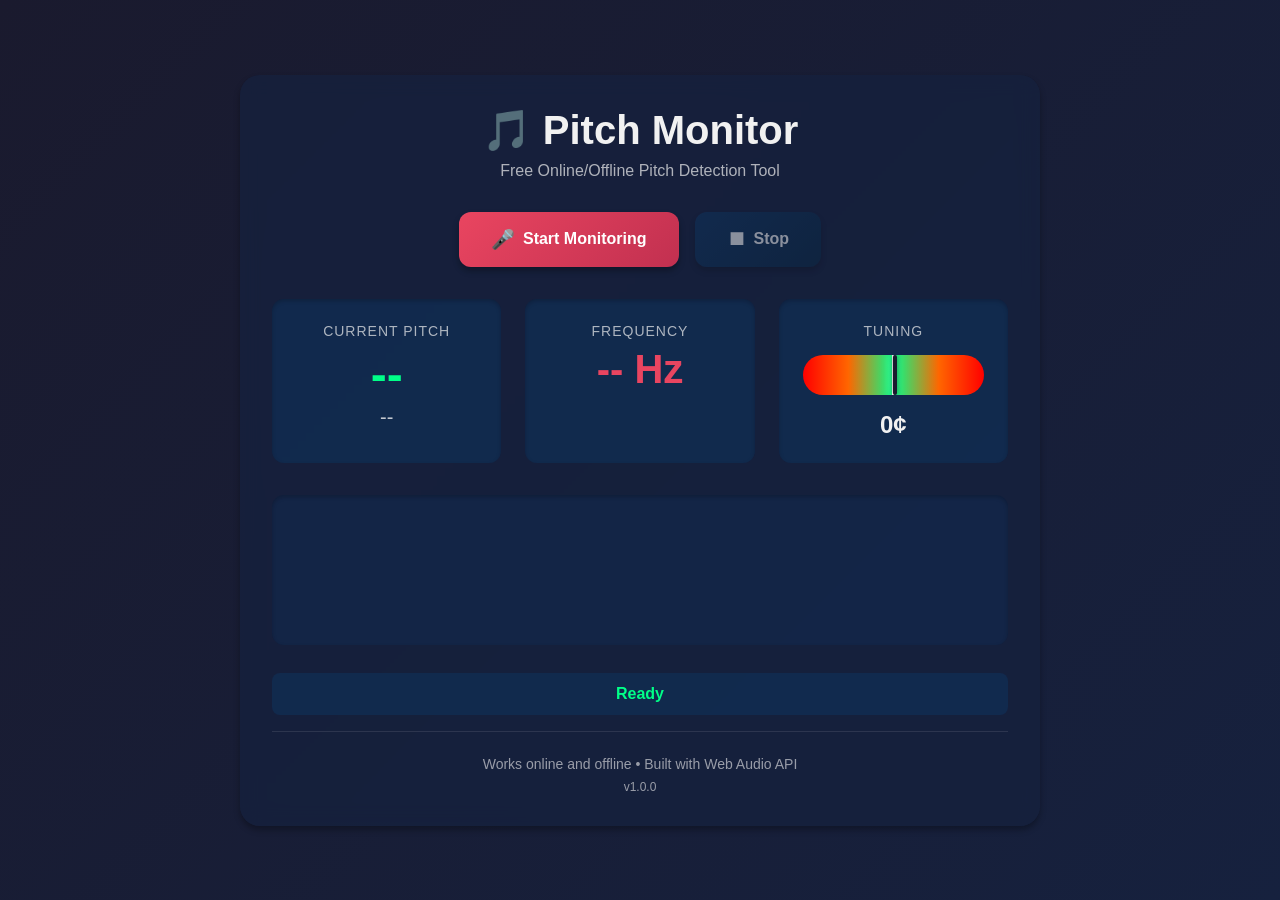
<file: index.html>
<!DOCTYPE html>
<html lang="en">
<head>
    <meta charset="UTF-8">
    <meta name="viewport" content="width=device-width, initial-scale=1.0">
    <meta name="description" content="Free online/offline pitch monitor for musicians">
    <meta name="theme-color" content="#1a1a2e">
    <title>Pitch Monitor</title>
    
    <!-- PWA manifest -->
    <link rel="manifest" href="manifest.json">
    
    <!-- Icons -->
    <link rel="icon" type="image/png" sizes="192x192" href="icons/icon-192x192.png">
    <link rel="apple-touch-icon" sizes="192x192" href="icons/icon-192x192.png">
    
    <!-- Stylesheets -->
    <link rel="stylesheet" href="styles.css">
</head>
<body>
    <div class="container">
        <header>
            <h1>🎵 Pitch Monitor</h1>
            <p class="subtitle">Free Online/Offline Pitch Detection Tool</p>
        </header>

        <main>
            <div class="control-panel">
                <button id="startBtn" class="btn btn-primary">
                    <span class="icon">🎤</span>
                    Start Monitoring
                </button>
                <button id="stopBtn" class="btn btn-secondary" disabled>
                    <span class="icon">⏹</span>
                    Stop
                </button>
            </div>

            <div class="display-section">
                <div class="pitch-display">
                    <div class="pitch-label">Current Pitch</div>
                    <div id="pitch" class="pitch-value">--</div>
                    <div id="note" class="note-value">--</div>
                </div>

                <div class="frequency-display">
                    <div class="freq-label">Frequency</div>
                    <div id="frequency" class="freq-value">-- Hz</div>
                </div>

                <div class="tuning-indicator">
                    <div class="indicator-label">Tuning</div>
                    <div class="indicator-bar">
                        <div class="indicator-center"></div>
                        <div id="tuningNeedle" class="tuning-needle"></div>
                    </div>
                    <div id="cents" class="cents-value">0¢</div>
                </div>
            </div>

            <canvas id="waveform" class="waveform-canvas"></canvas>

            <div class="info-section">
                <div class="status-indicator">
                    <span id="status" class="status">Ready</span>
                </div>
                <div class="install-prompt" id="installPrompt" style="display: none;">
                    <button id="installBtn" class="btn btn-install">
                        📱 Install App
                    </button>
                </div>
            </div>
        </main>

        <footer>
            <p>Works online and offline • Built with Web Audio API</p>
            <p class="version">v1.0.0</p>
        </footer>
    </div>

    <script src="app.js"></script>
    <script>
        // Register service worker
        if ('serviceWorker' in navigator) {
            window.addEventListener('load', () => {
                navigator.serviceWorker.register('service-worker.js')
                    .then(reg => console.log('Service Worker registered', reg))
                    .catch(err => console.log('Service Worker registration failed', err));
            });
        }

        // PWA install prompt
        let deferredPrompt;
        window.addEventListener('beforeinstallprompt', (e) => {
            e.preventDefault();
            deferredPrompt = e;
            document.getElementById('installPrompt').style.display = 'block';
        });

        document.getElementById('installBtn')?.addEventListener('click', async () => {
            if (deferredPrompt) {
                deferredPrompt.prompt();
                const { outcome } = await deferredPrompt.userChoice;
                console.log(`User response: ${outcome}`);
                deferredPrompt = null;
                document.getElementById('installPrompt').style.display = 'none';
            }
        });
    </script>
</body>
</html>
</file>
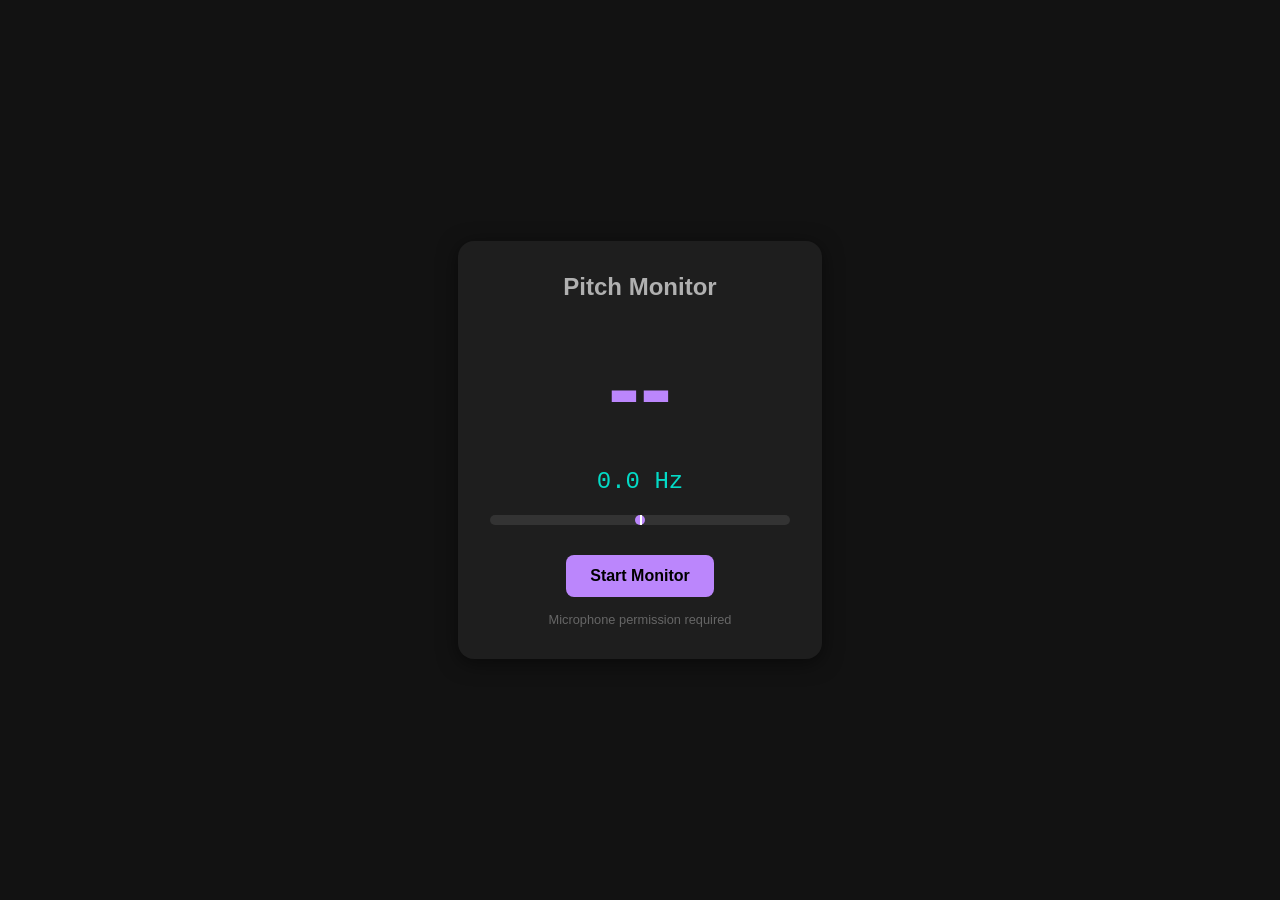
<file: v2/index.html>
<!DOCTYPE html>
<html lang="en">
<head>
    <meta charset="UTF-8">
    <meta name="viewport" content="width=device-width, initial-scale=1.0">
    <title>Browser Pitch Monitor</title>
    <style>
        :root {
            --bg-color: #121212;
            --surface-color: #1e1e1e;
            --primary-color: #bb86fc;
            --secondary-color: #03dac6;
            --text-color: #ffffff;
            --muted-color: #b0b0b0;
        }

        body {
            font-family: -apple-system, BlinkMacSystemFont, "Segoe UI", Roboto, Helvetica, Arial, sans-serif;
            background-color: var(--bg-color);
            color: var(--text-color);
            display: flex;
            flex-direction: column;
            align-items: center;
            justify-content: center;
            height: 100vh;
            margin: 0;
        }

        .container {
            background-color: var(--surface-color);
            padding: 2rem;
            border-radius: 16px;
            box-shadow: 0 4px 20px rgba(0,0,0,0.5);
            text-align: center;
            width: 300px;
        }

        h1 { margin-top: 0; font-size: 1.5rem; color: var(--muted-color); }

        .note-display {
            font-size: 6rem;
            font-weight: bold;
            color: var(--primary-color);
            margin: 10px 0;
            min-height: 140px;
            display: flex;
            align-items: center;
            justify-content: center;
        }

        .frequency-display {
            font-size: 1.5rem;
            color: var(--secondary-color);
            margin-bottom: 20px;
            font-family: 'Courier New', monospace;
        }

        .cents-display {
            font-size: 1rem;
            color: var(--muted-color);
            margin-bottom: 20px;
        }

        /* Tuner Bar */
        .tuner-bar-container {
            width: 100%;
            height: 10px;
            background-color: #333;
            border-radius: 5px;
            position: relative;
            margin-bottom: 30px;
            overflow: hidden;
        }

        .center-marker {
            position: absolute;
            left: 50%;
            top: 0;
            bottom: 0;
            width: 2px;
            background-color: white;
            z-index: 2;
        }

        .tuner-indicator {
            position: absolute;
            top: 0;
            bottom: 0;
            left: 50%;
            width: 10px;
            background-color: var(--primary-color);
            transform: translateX(-50%);
            border-radius: 5px;
            transition: left 0.1s ease-out;
        }

        .tuner-indicator.sharp { background-color: #cf6679; }
        .tuner-indicator.flat { background-color: #cf6679; }
        .tuner-indicator.in-tune { background-color: #03dac6; }

        button {
            background-color: var(--primary-color);
            color: #000;
            border: none;
            padding: 12px 24px;
            font-size: 1rem;
            font-weight: bold;
            border-radius: 8px;
            cursor: pointer;
            transition: transform 0.1s;
        }

        button:hover { transform: scale(1.05); }
        button:active { transform: scale(0.95); }
        button:disabled { background-color: #555; cursor: not-allowed; }

        .status { margin-top: 15px; font-size: 0.8rem; color: #666; }
    </style>
</head>
<body>

    <div class="container">
        <h1>Pitch Monitor</h1>
        
        <div class="note-display" id="note">--</div>
        <div class="frequency-display" id="frequency">0.0 Hz</div>
        
        <div class="tuner-bar-container">
            <div class="center-marker"></div>
            <div class="tuner-indicator" id="tuner-indicator"></div>
        </div>
        <div class="cents-display" id="cents"></div>

        <button id="start-btn">Start Monitor</button>
        <div class="status" id="status">Microphone permission required</div>
    </div>

    <script>
        const startBtn = document.getElementById('start-btn');
        const noteElem = document.getElementById('note');
        const freqElem = document.getElementById('frequency');
        const centsElem = document.getElementById('cents');
        const tunerIndicator = document.getElementById('tuner-indicator');
        const statusElem = document.getElementById('status');

        let audioContext;
        let analyser;
        let microphoneStream;
        let bufferLength;
        let dataArray;
        let isRunning = false;

        // Standard A4 frequency
        const A4 = 440;
        const NOTES = ["C", "C#", "D", "D#", "E", "F", "F#", "G", "G#", "A", "A#", "B"];

        startBtn.addEventListener('click', async () => {
            if (isRunning) return;
            
            try {
                audioContext = new (window.AudioContext || window.webkitAudioContext)();
                microphoneStream = await navigator.mediaDevices.getUserMedia({ audio: true });
                
                const source = audioContext.createMediaStreamSource(microphoneStream);
                analyser = audioContext.createAnalyser();
                analyser.fftSize = 2048; // Higher value = better precision, more processing
                
                source.connect(analyser);
                
                bufferLength = analyser.fftSize;
                dataArray = new Float32Array(bufferLength);
                
                isRunning = true;
                startBtn.disabled = true;
                startBtn.textContent = "Monitoring...";
                statusElem.textContent = "Listening...";
                
                updatePitch();
            } catch (err) {
                console.error(err);
                statusElem.textContent = "Error: " + err.message;
            }
        });

        function updatePitch() {
            if (!isRunning) return;

            analyser.getFloatTimeDomainData(dataArray);
            
            // Apply auto-correlation to find the fundamental frequency
            const frequency = autoCorrelate(dataArray, audioContext.sampleRate);

            if (frequency > -1) {
                // We found a pitch
                const noteData = getNote(frequency);
                
                noteElem.textContent = noteData.note;
                freqElem.textContent = frequency.toFixed(1) + " Hz";
                centsElem.textContent = (noteData.cents > 0 ? "+" : "") + noteData.cents + " cents";

                // Visual Tuner Logic
                const percentOffset = noteData.cents / 50; // Map -50..50 cents to -1..1
                let leftPos = 50 + (percentOffset * 50);
                // Clamp visual range
                leftPos = Math.max(0, Math.min(100, leftPos));
                
                tunerIndicator.style.left = leftPos + "%";

                // Color coding
                tunerIndicator.className = "tuner-indicator";
                if (Math.abs(noteData.cents) < 5) {
                    tunerIndicator.classList.add("in-tune");
                    noteElem.style.color = "#03dac6"; // Greenish
                } else {
                    tunerIndicator.classList.add(noteData.cents > 0 ? "sharp" : "flat");
                    noteElem.style.color = "#bb86fc"; // Purple
                }

            } else {
                // Silence or unclear pitch
                // noteElem.textContent = "--";
                // freqElem.textContent = "0.0 Hz";
                // Don't clear aggressively to avoid flickering, just fade nicely if we implemented standard JS animations
            }

            requestAnimationFrame(updatePitch);
        }

        // Auto-correlation algorithm
        // Calculates the period of the wave to determine frequency
        function autoCorrelate(buffer, sampleRate) {
            let SIZE = buffer.length;
            let sumOfSquares = 0;
            
            // RMS (Root Mean Square) to detect signal strength (volume)
            for (let i = 0; i < SIZE; i++) {
                const val = buffer[i];
                sumOfSquares += val * val;
            }
            const rms = Math.sqrt(sumOfSquares / SIZE);

            // Gate: If signal is too quiet, return -1
            if (rms < 0.01) return -1;

            // Trim buffer to meaningful data
            let r1 = 0;
            let r2 = SIZE - 1;
            const threshold = 0.2;
            
            // Walk in from start
            for (let i = 0; i < SIZE / 2; i++) {
                if (Math.abs(buffer[i]) < threshold) { r1 = i; break; }
            }
            // Walk in from end
            for (let i = 1; i < SIZE / 2; i++) {
                if (Math.abs(buffer[SIZE - i]) < threshold) { r2 = SIZE - i; break; }
            }

            buffer = buffer.slice(r1, r2);
            SIZE = buffer.length;

            // Standard Autocorrelation
            const c = new Array(SIZE).fill(0);
            for (let i = 0; i < SIZE; i++) {
                for (let j = 0; j < SIZE - i; j++) {
                    c[i] = c[i] + buffer[j] * buffer[j + i];
                }
            }

            // Find the first peak after the first dip
            let d = 0;
            // 1. Skip the initial peak at offset 0
            while (c[d] > c[d + 1]) d++;
            
            // 2. Find the max peak
            let maxval = -1;
            let maxpos = -1;
            for (let i = d; i < SIZE; i++) {
                if (c[i] > maxval) {
                    maxval = c[i];
                    maxpos = i;
                }
            }
            
            let T0 = maxpos;

            // Parabolic interpolation for better precision
            // Fits a curve over the peak to find the "true" fractional center
            const x1 = c[T0 - 1];
            const x2 = c[T0];
            const x3 = c[T0 + 1];
            const a = (x1 + x3 - 2 * x2) / 2;
            const b = (x3 - x1) / 2;
            
            if (a) T0 = T0 - b / (2 * a);

            return sampleRate / T0;
        }

        function getNote(frequency) {
            const noteNum = 12 * (Math.log(frequency / A4) / Math.log(2));
            const midi = Math.round(noteNum) + 69;
            const note = NOTES[midi % 12];
            
            // Handle negative cents properly
            const cents = Math.floor((noteNum - Math.round(noteNum)) * 100);
            
            return {
                note: note,
                cents: cents
            };
        }
    </script>
</body>
</html>
</file>
<file: styles.css>
* {
    margin: 0;
    padding: 0;
    box-sizing: border-box;
}

:root {
    --primary-color: #1a1a2e;
    --secondary-color: #16213e;
    --accent-color: #0f3460;
    --highlight-color: #e94560;
    --success-color: #00ff88;
    --text-color: #f1f1f1;
    --shadow: 0 4px 6px rgba(0, 0, 0, 0.3);
}

body {
    font-family: 'Segoe UI', Tahoma, Geneva, Verdana, sans-serif;
    background: linear-gradient(135deg, var(--primary-color) 0%, var(--secondary-color) 100%);
    color: var(--text-color);
    min-height: 100vh;
    display: flex;
    justify-content: center;
    align-items: center;
    padding: 1rem;
}

.container {
    max-width: 800px;
    width: 100%;
    background: rgba(22, 33, 62, 0.8);
    backdrop-filter: blur(10px);
    border-radius: 20px;
    padding: 2rem;
    box-shadow: var(--shadow);
}

header {
    text-align: center;
    margin-bottom: 2rem;
}

h1 {
    font-size: 2.5rem;
    margin-bottom: 0.5rem;
    color: var(--text-color);
}

.subtitle {
    color: rgba(241, 241, 241, 0.7);
    font-size: 1rem;
}

.control-panel {
    display: flex;
    gap: 1rem;
    justify-content: center;
    margin-bottom: 2rem;
    flex-wrap: wrap;
}

.btn {
    padding: 1rem 2rem;
    font-size: 1rem;
    font-weight: bold;
    border: none;
    border-radius: 12px;
    cursor: pointer;
    transition: all 0.3s ease;
    display: flex;
    align-items: center;
    gap: 0.5rem;
    box-shadow: var(--shadow);
}

.btn:hover:not(:disabled) {
    transform: translateY(-2px);
    box-shadow: 0 6px 12px rgba(0, 0, 0, 0.4);
}

.btn:active:not(:disabled) {
    transform: translateY(0);
}

.btn:disabled {
    opacity: 0.5;
    cursor: not-allowed;
}

.btn-primary {
    background: linear-gradient(135deg, var(--highlight-color), #c23050);
    color: white;
}

.btn-secondary {
    background: linear-gradient(135deg, var(--accent-color), #0a2744);
    color: white;
}

.btn-install {
    background: linear-gradient(135deg, var(--success-color), #00cc6f);
    color: var(--primary-color);
    padding: 0.75rem 1.5rem;
}

.icon {
    font-size: 1.2rem;
}

.display-section {
    display: grid;
    grid-template-columns: repeat(auto-fit, minmax(200px, 1fr));
    gap: 1.5rem;
    margin-bottom: 2rem;
}

.pitch-display,
.frequency-display,
.tuning-indicator {
    background: rgba(15, 52, 96, 0.5);
    padding: 1.5rem;
    border-radius: 12px;
    text-align: center;
    box-shadow: inset 0 2px 4px rgba(0, 0, 0, 0.2);
}

.pitch-label,
.freq-label,
.indicator-label {
    font-size: 0.875rem;
    color: rgba(241, 241, 241, 0.7);
    margin-bottom: 0.5rem;
    text-transform: uppercase;
    letter-spacing: 1px;
}

.pitch-value {
    font-size: 3rem;
    font-weight: bold;
    color: var(--success-color);
    margin-bottom: 0.25rem;
}

.note-value {
    font-size: 1.25rem;
    color: rgba(241, 241, 241, 0.8);
}

.freq-value {
    font-size: 2.5rem;
    font-weight: bold;
    color: var(--highlight-color);
    margin-top: 0.5rem;
}

.indicator-bar {
    position: relative;
    width: 100%;
    height: 40px;
    background: linear-gradient(to right, 
        #ff0000 0%, 
        #ff6600 25%, 
        var(--success-color) 50%, 
        #ff6600 75%, 
        #ff0000 100%);
    border-radius: 20px;
    margin: 1rem 0;
    overflow: hidden;
}

.indicator-center {
    position: absolute;
    left: 50%;
    top: 0;
    width: 2px;
    height: 100%;
    background: white;
    transform: translateX(-50%);
    box-shadow: 0 0 10px rgba(255, 255, 255, 0.8);
}

.tuning-needle {
    position: absolute;
    top: 0;
    left: 50%;
    width: 4px;
    height: 100%;
    background: var(--primary-color);
    border-radius: 2px;
    transition: left 0.1s ease-out;
    box-shadow: 0 0 5px rgba(0, 0, 0, 0.5);
}

.cents-value {
    font-size: 1.5rem;
    font-weight: bold;
    color: var(--text-color);
}

.waveform-canvas {
    width: 100%;
    height: 150px;
    background: rgba(15, 52, 96, 0.3);
    border-radius: 12px;
    margin-bottom: 1.5rem;
    box-shadow: inset 0 2px 4px rgba(0, 0, 0, 0.2);
}

.info-section {
    text-align: center;
    margin-bottom: 1rem;
}

.status-indicator {
    padding: 0.75rem;
    background: rgba(15, 52, 96, 0.5);
    border-radius: 8px;
    margin-bottom: 1rem;
}

.status {
    font-weight: bold;
    color: var(--success-color);
}

.install-prompt {
    margin-top: 1rem;
}

footer {
    text-align: center;
    padding-top: 1.5rem;
    border-top: 1px solid rgba(241, 241, 241, 0.1);
    color: rgba(241, 241, 241, 0.6);
    font-size: 0.875rem;
}

.version {
    margin-top: 0.5rem;
    font-size: 0.75rem;
}

/* Responsive Design */
@media (max-width: 768px) {
    h1 {
        font-size: 2rem;
    }

    .display-section {
        grid-template-columns: 1fr;
    }

    .btn {
        width: 100%;
        justify-content: center;
    }

    .pitch-value {
        font-size: 2.5rem;
    }

    .freq-value {
        font-size: 2rem;
    }
}

/* Animations */
@keyframes pulse {
    0%, 100% {
        opacity: 1;
    }
    50% {
        opacity: 0.5;
    }
}

.status.active {
    animation: pulse 2s ease-in-out infinite;
}
</file>
